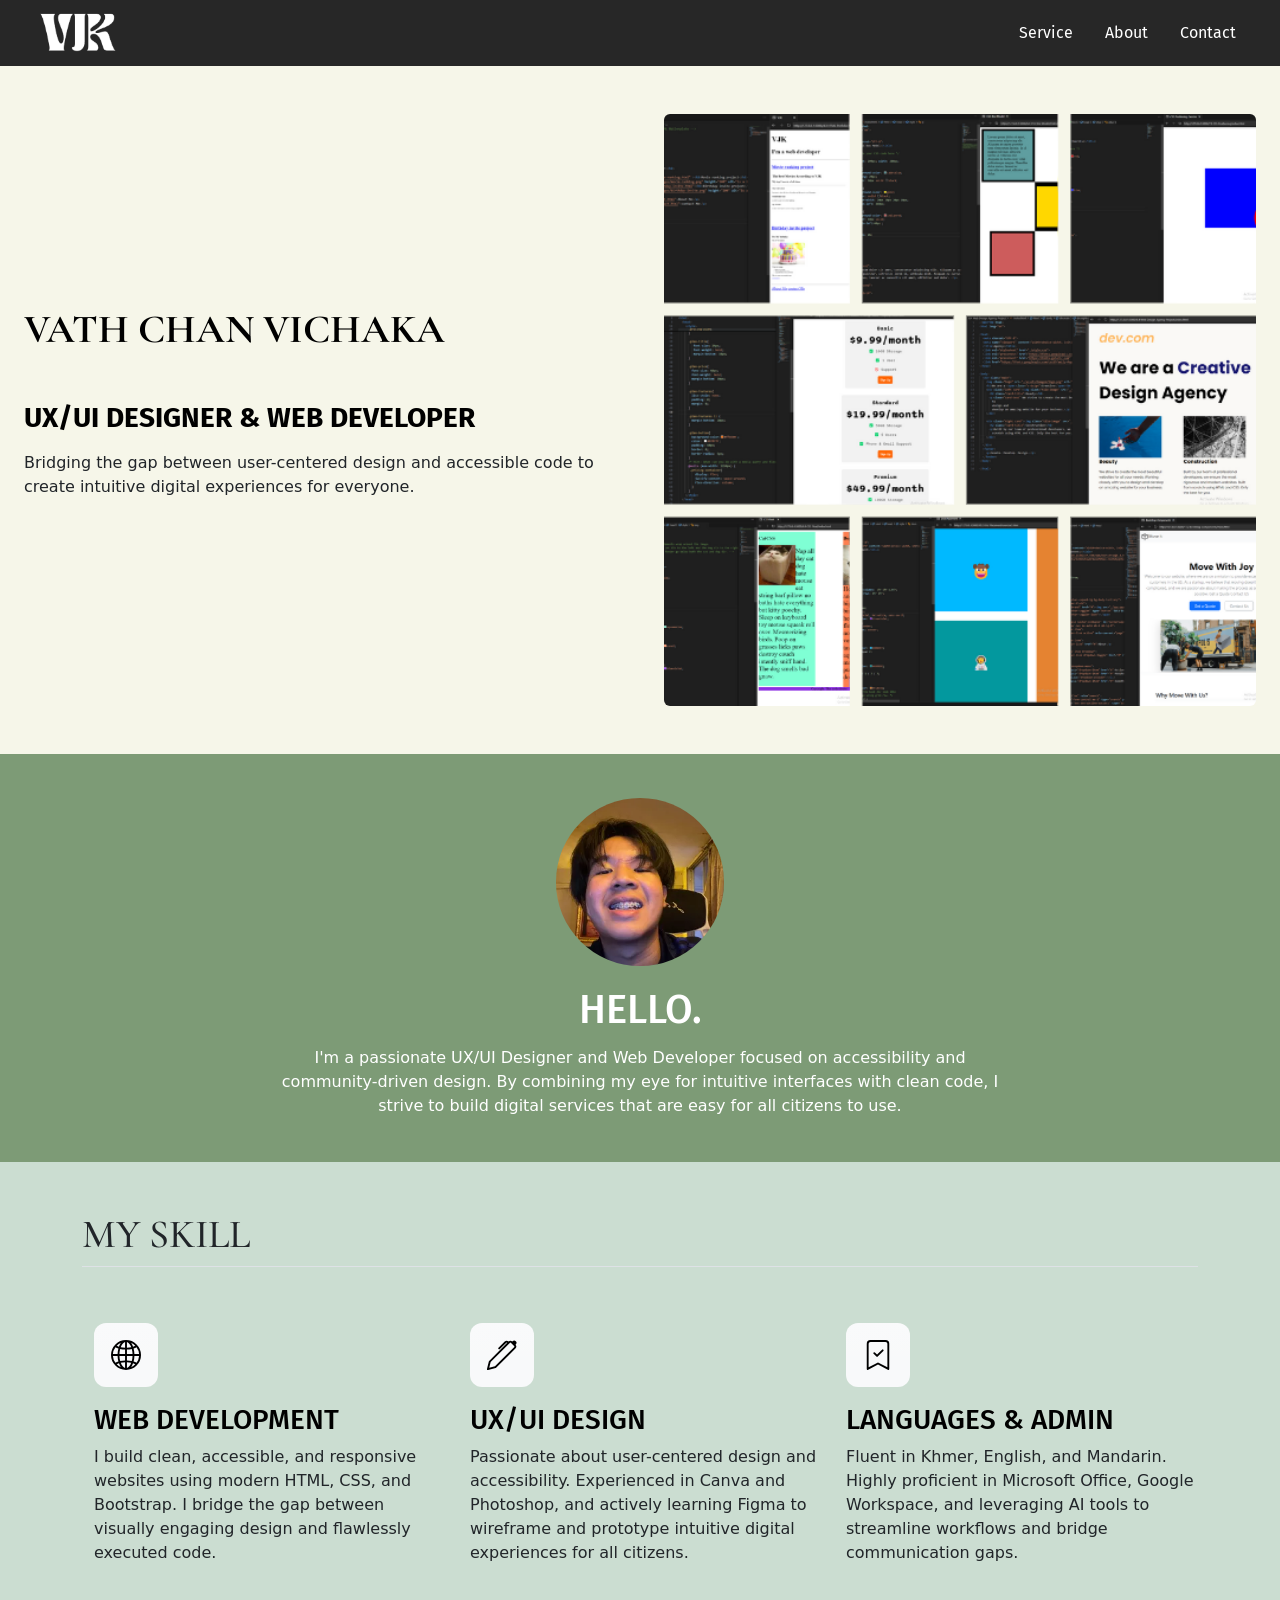
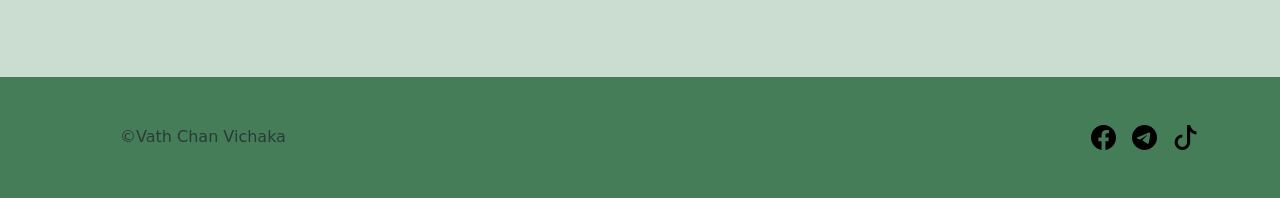
<file: index.html>
<!DOCTYPE html>
<html lang="en">
<head>
    <meta charset="UTF-8">
    <meta name="viewport" content="width=device-width, initial-scale=1.0">
    <title>VJK Portfolio</title>
    <link rel="stylesheet" href="./css/style.css" />
    <link href="https://cdn.jsdelivr.net/npm/bootstrap@5.3.3/dist/css/bootstrap.min.css" rel="stylesheet" 
    integrity="sha384-QWTKZyjpPEjISv5WaRU9OFeRpok6YctnYmDr5pNlyT2bRjXh0JMhjY6hW+ALEwIH" crossorigin="anonymous">
    <link rel="preconnect" href="https://fonts.googleapis.com">
    <link rel="preconnect" href="https://fonts.gstatic.com" crossorigin>
    <link href="https://fonts.googleapis.com/css2?family=Cormorant+Garamond:ital,wght@0,300..700;1,300..700&family=Fira+Sans:ital,wght@0,100;0,200;0,300;0,400;0,500;0,600;0,700;0,800;0,900;1,100;1,200;1,300;1,400;1,500;1,600;1,700;1,800;1,900&display=swap" rel="stylesheet">
</head>
<body>
    <!-- navbar -->
    <section id="navbart-t ">
        <nav class="navbar navbar-expand-lg bg-body-tertiarys">
            <div class="container-fluid" >
              <a href="./index.html"><img src="./image/VJK (1) copy.png" class="mx-3" height="50px"/></a>
              <button class="navbar-toggler btn-light" type="button" data-bs-toggle="collapse" data-bs-target="#navbarSupportedContent" aria-controls="navbarSupportedContent" aria-expanded="false" aria-label="Toggle navigation">
                <span class="navbar-toggler-icon"></span>
              </button>
              <div class="collapse navbar-collapse mx-3" id="navbarSupportedContent"  data-bs-theme="dark">
                <ul class="navbar-nav me-auto mb-2 mb-lg-0 "> 
                  <li class="nav-item mx-2">
                    <a class="nav-link" href="./service.html">Service</a>
                  </li>
                  <li class="nav-item mx-2">
                    <a class="nav-link" href="./about.html">About</a>
                  </li>
                  <li class="nav-item mx-2">
                    <a class="nav-link" href="./context.html">Contact</a>
                  </li>
                </ul>
              </div>
            </div>
        </nav>
    </section>
    <!-- title -->
    <section id="title" class="tittle-background">
        <div class="row flex-lg-row-reverse align-items-center g-5 py-5 ">
            <div class="col-10 col-sm-8 col-lg-6">
              <img src="./image/all in 1.png" class="rounded d-block mx-lg-auto img-fluid" alt="VJK Web Developer Illustration" width="700" height="500" loading="lazy">
            </div>
            <div class="col-lg-6 ">
              <h1 class="display-1 fw-bold text-body-emphasis mb-5 Cormorant-Garamond fs-1">vath chan vichaka</h1>
              <h2 class="display-5 fw-bold text-body-emphasis mb-3 fira-sans fs-3">UX/UI DESIGNER & WEB DEVELOPER</h2>
              <p class="lead fs-6">Bridging the gap between user-centered design and accessible code to create intuitive digital experiences for everyone.</p>
            </div>
          </div>
    </section>
    <!-- profile -->
    <section id="profile" class="profile-background">
      <div class="py-4">
        <div class="text-center">
          <div class="container py-1">
            <img src="./image/profile.png" alt="VJK Profile Picture" class="profile-img py-3" />
            <h1 class="fira-sans py-1 fs-1 ">HELLO.</h1>
            <p class="col-lg-8 mx-auto lead p-colour fs-6">
              I'm a passionate UX/UI Designer and Web Developer focused on accessibility and community-driven design. By combining my eye for intuitive interfaces with clean code, I strive to build digital services that are easy for all citizens to use.
            </p>
          </div>
        </div>
      </div>
    </section>
    <!--skill-->
    <section id="skill" class="skill-colour">
      <div class="container py-5" id="featured-3">
        <h2 class="pb-2 border-bottom Cormorant-Garamond fs-1">my SKILL</h2>
        <div class="row g-4 py-5 row-cols-1 row-cols-lg-3">
          <div class="feature col">
            <div class="feature-icon d-inline-flex align-items-center justify-content-center text-bg-light bg-gradient fs-2 mb-3">
              <img src="./image/globe2.svg" alt="Web Development Icon" height="30px"/>
            </div>
            <h3 class="fs-2 text-body-emphasis fira-sans fs-3">Web Development</h3>
            <p class="col-sm-12 fs-6">I build clean, accessible, and responsive websites using modern HTML, CSS, and Bootstrap. I bridge the gap between visually engaging design and flawlessly executed code.</p>
          </div>
          <div class="feature col">
            <div class="feature-icon d-inline-flex align-items-center justify-content-center text-bg-light bg-gradient fs-2 mb-3">
              <img src="./image/pen.svg" alt="UX/UI Design Icon" height="30px"/>
            </div>
            <h3 class="fs-2 text-body-emphasis fira-sans fs-3">UX/UI Design</h3>
            <p class="col-sm-12 fs-6">Passionate about user-centered design and accessibility. Experienced in Canva and Photoshop, and actively learning Figma to wireframe and prototype intuitive digital experiences for all citizens.</p>
          </div>
          <div class="feature col">
            <div class="feature-icon d-inline-flex align-items-center justify-content-center text-bg-light bg-gradient fs-2 mb-3">
              <img src="./image/bookmark-check.svg" alt="Languages & Admin Icon" height="30px"/>
            </div>
            <h3 class="fs-2 text-body-emphasis fira-sans fs-3">Languages & Admin</h3>
            <p class="col-sm-12 fs-6">Fluent in Khmer, English, and Mandarin. Highly proficient in Microsoft Office, Google Workspace, and leveraging AI tools to streamline workflows and bridge communication gaps.</p>
          </div>
        </div>
      </div>
    </section>
    <!-- footer -->
    <section id="footer" class=" footer-colour">
      <div class="container">
        <footer class="d-flex flex-wrap justify-content-between align-items-center py-5 ">
          <div class="col-md-4 d-flex align-items-center ">
            <a href="/" class="mb-3 me-2 mb-md-0 text-body-secondary text-decoration-none lh-1">
              <svg class="bi" width="30" height="24"><use xlink:href="#bootstrap"></use></svg>
            </a>
            <span class="mb-3 mb-md-0 text-body-secondary">©Vath Chan Vichaka</span>
          </div>
      
          <ul class="nav col-md-4 justify-content-end list-unstyled d-flex">
            <li class="ms-3"><a class="text-body-secondary"  href="https://www.facebook.com/share/1PA5Hgb5u1/?mibextid=wwXIfr"><img src="./image/facebook.svg" alt="Facebook" height="25px"/></a></li>
            <li class="ms-3"><a class="text-body-secondary" href="https://t.me/vejaka"><img src="./image/telegram.svg" alt="Telegram" height="25px"/></a></li>
            <li class="ms-3"><a class="text-body-secondary" href="https://www.tiktok.com/@vjk.vjk.vjk?_t=ZS-8v5bbf3aMfS&_r=1"><img src="./image/tiktok.svg" alt="TikTok" height="25px"/></a></li>
          </ul>
        </footer>
    </section>
    <script src="https://cdn.jsdelivr.net/npm/bootstrap@5.3.3/dist/js/bootstrap.bundle.min.js" 
    integrity="sha384-YvpcrYf0tY3lHB60NNkmXc5s9fDVZLESaAA55NDzOxhy9GkcIdslK1eN7N6jIeHz" crossorigin="anonymous"></script>
</body>
</html>
</file>
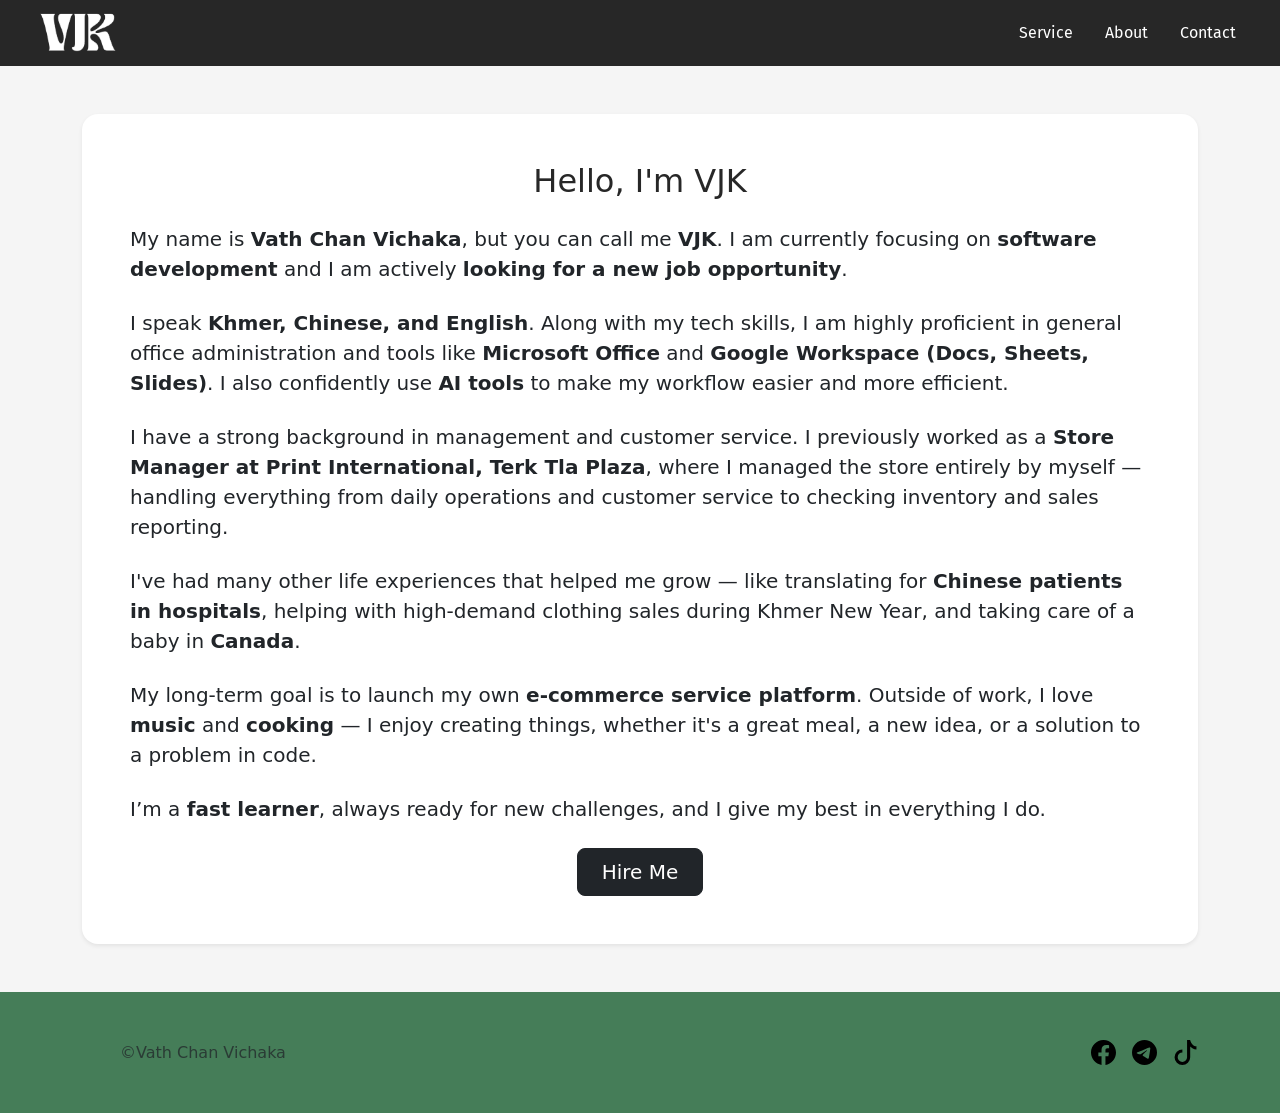
<file: about.html>
<!DOCTYPE html>
<html lang="en">
<head>
    <meta charset="UTF-8">
    <meta name="viewport" content="width=device-width, initial-scale=1.0">
    <title>About - VJK Portfolio</title>
    <link rel="stylesheet" href="./css/style.css" />
    <link href="https://cdn.jsdelivr.net/npm/bootstrap@5.3.3/dist/css/bootstrap.min.css" rel="stylesheet" 
    integrity="sha384-QWTKZyjpPEjISv5WaRU9OFeRpok6YctnYmDr5pNlyT2bRjXh0JMhjY6hW+ALEwIH" crossorigin="anonymous">
    <link rel="preconnect" href="https://fonts.googleapis.com">
    <link rel="preconnect" href="https://fonts.gstatic.com" crossorigin>
    <link href="https://fonts.googleapis.com/css2?family=Cormorant+Garamond:ital,wght@0,300..700;1,300..700&family=Fira+Sans:ital,wght@0,100;0,200;0,300;0,400;0,500;0,600;0,700;0,800;0,900;1,100;1,200;1,300;1,400;1,500;1,600;1,700;1,800;1,900&display=swap" rel="stylesheet">

</head>
<body>
    <!-- navbar -->
    <section id="navbart-t ">
        <nav class="navbar navbar-expand-lg bg-body-tertiarys">
            <div class="container-fluid" >
              <a href="./index.html"><img src="./image/VJK (1) copy.png" class="mx-3" height="50px"/></a>
              <button class="navbar-toggler btn-light" type="button" data-bs-toggle="collapse" data-bs-target="#navbarSupportedContent" aria-controls="navbarSupportedContent" aria-expanded="false" aria-label="Toggle navigation">
                <span class="navbar-toggler-icon"></span>
              </button>
              <div class="collapse navbar-collapse mx-3" id="navbarSupportedContent"  data-bs-theme="dark">
                <ul class="navbar-nav me-auto mb-2 mb-lg-0 "> 
                  <li class="nav-item mx-2">
                    <a class="nav-link" href="./service.html">Service</a>
                  </li>
                  <li class="nav-item mx-2">
                    <a class="nav-link" href="./about.html">About</a>
                  </li>
                  <li class="nav-item mx-2">
                    <a class="nav-link" href="./context.html">Contact</a>
                  </li>
                </ul>
              </div>
            </div>
        </nav>
    </section>
<section class="py-5" style="background-color: #f5f5f5;">
  <div class="container">
    <div class="bg-white rounded-4 shadow-sm p-5">
      <h2 class="text-center mb-4" style="color: #272727;">Hello, I'm VJK</h2>
      
      <p class="fs-5 mb-4">
        My name is <strong>Vath Chan Vichaka</strong>, but you can call me <strong>VJK</strong>. 
        I am currently focusing on <strong>software development</strong> and I am actively <strong>looking for a new job opportunity</strong>.
      </p>

      <p class="fs-5 mb-4">
        I speak <strong>Khmer, Chinese, and English</strong>. Along with my tech skills, I am highly proficient in general office administration and tools like <strong>Microsoft Office</strong> and <strong>Google Workspace (Docs, Sheets, Slides)</strong>. 
        I also confidently use <strong>AI tools</strong> to make my workflow easier and more efficient.
      </p>

      <p class="fs-5 mb-4">
        I have a strong background in management and customer service. I previously worked as a <strong>Store Manager at Print International, Terk Tla Plaza</strong>, 
        where I managed the store entirely by myself — handling everything from daily operations and customer service to checking inventory and sales reporting.
      </p>

      <p class="fs-5 mb-4">
        I've had many other life experiences that helped me grow — like translating for <strong>Chinese patients in hospitals</strong>, 
        helping with high-demand clothing sales during Khmer New Year, and taking care of a baby in <strong>Canada</strong>.
      </p>

      <p class="fs-5 mb-4">
        My long-term goal is to launch my own <strong>e-commerce service platform</strong>. 
        Outside of work, I love <strong>music</strong> and <strong>cooking</strong> — I enjoy creating things, whether it's a great meal, a new idea, or a solution to a problem in code.
      </p>

      <p class="fs-5 mb-4">
        I’m a <strong>fast learner</strong>, always ready for new challenges, and I give my best in everything I do.
      </p>

      <div class="text-center mt-4">
        <a href="./context.html" class="btn btn-dark btn-lg px-4">Hire Me</a>
      </div>
    </div>
  </div>
</section>

<section id="footer" class=" footer-colour">
  <div class="container">
    <footer class="d-flex flex-wrap justify-content-between align-items-center py-5 ">
      <div class="col-md-4 d-flex align-items-center ">
        <a href="/" class="mb-3 me-2 mb-md-0 text-body-secondary text-decoration-none lh-1">
          <svg class="bi" width="30" height="24"><use xlink:href="#bootstrap"></use></svg>
        </a>
        <span class="mb-3 mb-md-0 text-body-secondary">©Vath Chan Vichaka</span>
      </div>
  
      <ul class="nav col-md-4 justify-content-end list-unstyled d-flex">
        <li class="ms-3"><a class="text-body-secondary"  href="https://www.facebook.com/share/1PA5Hgb5u1/?mibextid=wwXIfr"><img src="./image/facebook.svg" alt="Facebook" height="25px"/></a></li>
        <li class="ms-3"><a class="text-body-secondary" href="https://t.me/vejaka"><img src="./image/telegram.svg" alt="Telegram" height="25px"/></a></li>
        <li class="ms-3"><a class="text-body-secondary" href="https://www.tiktok.com/@vjk.vjk.vjk?_t=ZS-8v5bbf3aMfS&_r=1"><img src="./image/tiktok.svg" alt="TikTok" height="25px"/></a></li>
      </ul>
    </footer>
  </div>
</section>

<script src="https://cdn.jsdelivr.net/npm/bootstrap@5.3.3/dist/js/bootstrap.bundle.min.js" 
integrity="sha384-YvpcrYf0tY3lHB60NNkmXc5s9fDVZLESaAA55NDzOxhy9GkcIdslK1eN7N6jIeHz" crossorigin="anonymous"></script>       
</body>
</html>
</file>
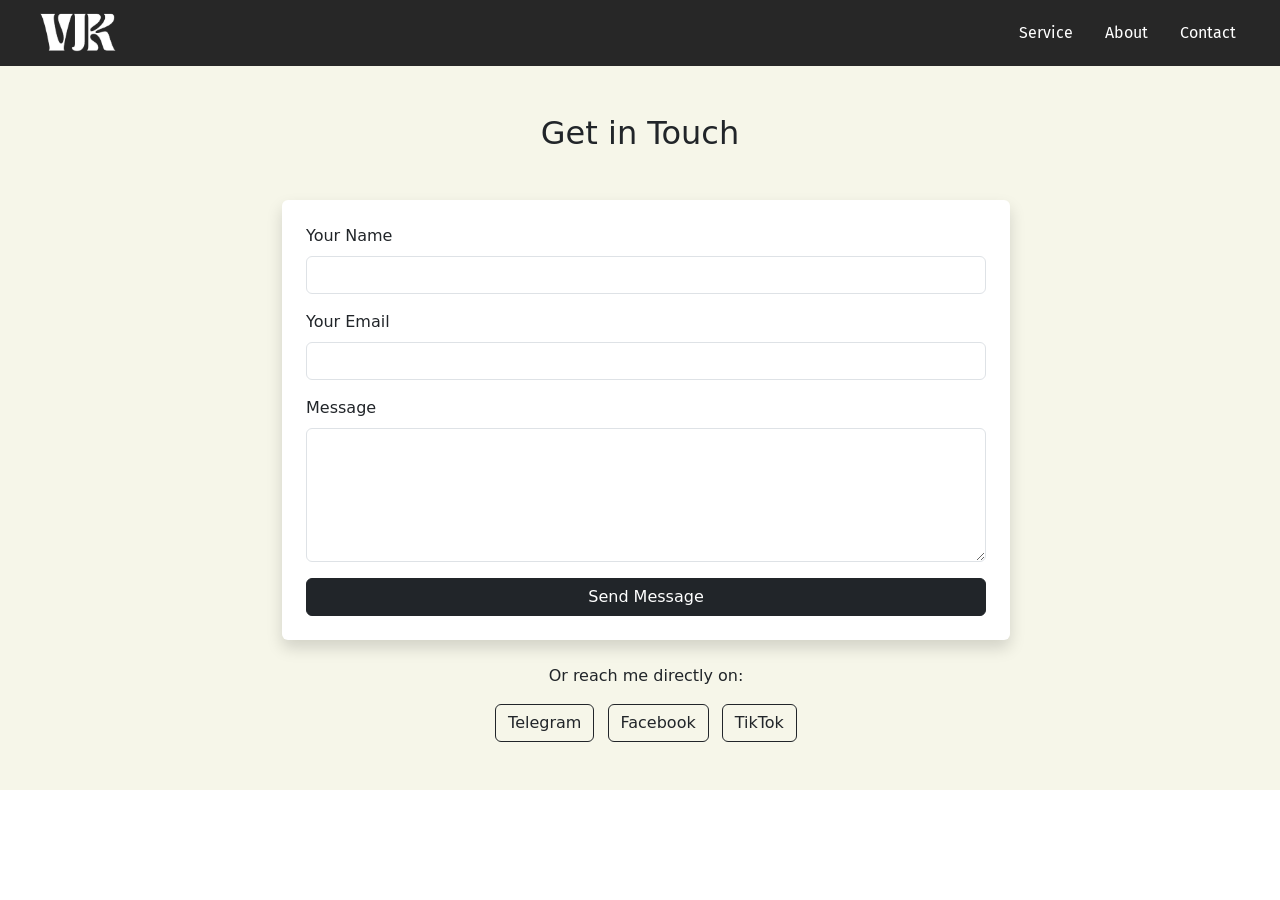
<file: context.html>
<!DOCTYPE html>
<html lang="en">
<head>
    <meta charset="UTF-8">
    <meta name="viewport" content="width=device-width, initial-scale=1.0">
    <title>Contact - VJK Portfolio</title>
    <link rel="stylesheet" href="./css/style.css" />
    <link href="https://cdn.jsdelivr.net/npm/bootstrap@5.3.3/dist/css/bootstrap.min.css" rel="stylesheet" 
    integrity="sha384-QWTKZyjpPEjISv5WaRU9OFeRpok6YctnYmDr5pNlyT2bRjXh0JMhjY6hW+ALEwIH" crossorigin="anonymous">
    <link rel="preconnect" href="https://fonts.googleapis.com">
    <link rel="preconnect" href="https://fonts.gstatic.com" crossorigin>
    <link href="https://fonts.googleapis.com/css2?family=Cormorant+Garamond:ital,wght@0,300..700;1,300..700&family=Fira+Sans:ital,wght@0,100;0,200;0,300;0,400;0,500;0,600;0,700;0,800;0,900;1,100;1,200;1,300;1,400;1,500;1,600;1,700;1,800;1,900&display=swap" rel="stylesheet">

</head>
<body>
    <!-- navbar -->
    <section id="navbart-t ">
        <nav class="navbar navbar-expand-lg bg-body-tertiarys">
            <div class="container-fluid" >
              <a href="./index.html"><img src="./image/VJK (1) copy.png" class="mx-3" height="50px"/></a>
              <button class="navbar-toggler btn-light" type="button" data-bs-toggle="collapse" data-bs-target="#navbarSupportedContent" aria-controls="navbarSupportedContent" aria-expanded="false" aria-label="Toggle navigation">
                <span class="navbar-toggler-icon"></span>
              </button>
              <div class="collapse navbar-collapse mx-3" id="navbarSupportedContent"  data-bs-theme="dark">
                <ul class="navbar-nav me-auto mb-2 mb-lg-0 "> 
                  <li class="nav-item mx-2">
                    <a class="nav-link" href="./service.html">Service</a>
                  </li>
                  <li class="nav-item mx-2">
                    <a class="nav-link" href="./about.html">About</a>
                  </li>
                  <li class="nav-item mx-2">
                    <a class="nav-link" href="./context.html">Contact</a>
                  </li>
                </ul>
              </div>
            </div>
        </nav>
    </section>
      <!-- Contact Section -->
<section id="contact" class="py-5" style="background-color: #f6f6e9;">
  <div class="container">
    <h2 class="text-center mb-5 text-dark">Get in Touch</h2>

    <div class="row justify-content-center">
      <div class="col-md-8">
        <div class="card shadow border-0">
          <div class="card-body p-4">
            <form action="https://formsubmit.co/vejaka05@gmail.com" method="POST">
              <input type="hidden" name="_subject" value="New Contact Request from Website">
              <input type="hidden" name="_next" value="https://vjk4892.github.io/web-portfolio/thankyou.html">
              <input type="text" name="_honey" style="display:none">
              <input type="hidden" name="_subject" value="New Contact Request from Website">

              <!-- Name -->
              <div class="mb-3">
                <label for="name" class="form-label text-dark">Your Name</label>
                <input type="text" class="form-control" id="name" name="name" required>
              </div>

              <!-- Email -->
              <div class="mb-3">
                <label for="email" class="form-label text-dark">Your Email</label>
                <input type="email" class="form-control" id="email" name="email" required>
              </div>

              <!-- Message -->
              <div class="mb-3">
                <label for="message" class="form-label text-dark">Message</label>
                <textarea class="form-control" id="message" name="message" rows="5" required></textarea>
              </div>

              <!-- Submit Button -->
              <div class="d-grid">
                <button type="submit" class="btn btn-dark">Send Message</button>
              </div>
            </form>
          </div>
        </div>

        <!-- Social Links -->
        <div class="text-center mt-4">
          <p class="text-dark">Or reach me directly on:</p>
          <a href="https://t.me/vejaka" class="btn btn-outline-dark me-2" target="_blank">Telegram</a>
          <a href="https://www.facebook.com/Vvejaka" class="btn btn-outline-dark me-2" target="_blank">Facebook</a>
          <a href="https://www.tiktok.com/@vjk.vjk.vjk" class="btn btn-outline-dark" target="_blank">TikTok</a>
        </div>
      </div>
    </div>
  </div>


    </section>
<script src="https://cdn.jsdelivr.net/npm/bootstrap@5.3.3/dist/js/bootstrap.bundle.min.js" 
integrity="sha384-YvpcrYf0tY3lHB60NNkmXc5s9fDVZLESaAA55NDzOxhy9GkcIdslK1eN7N6jIeHz" crossorigin="anonymous"></script>  
</body>
</html>
</file>
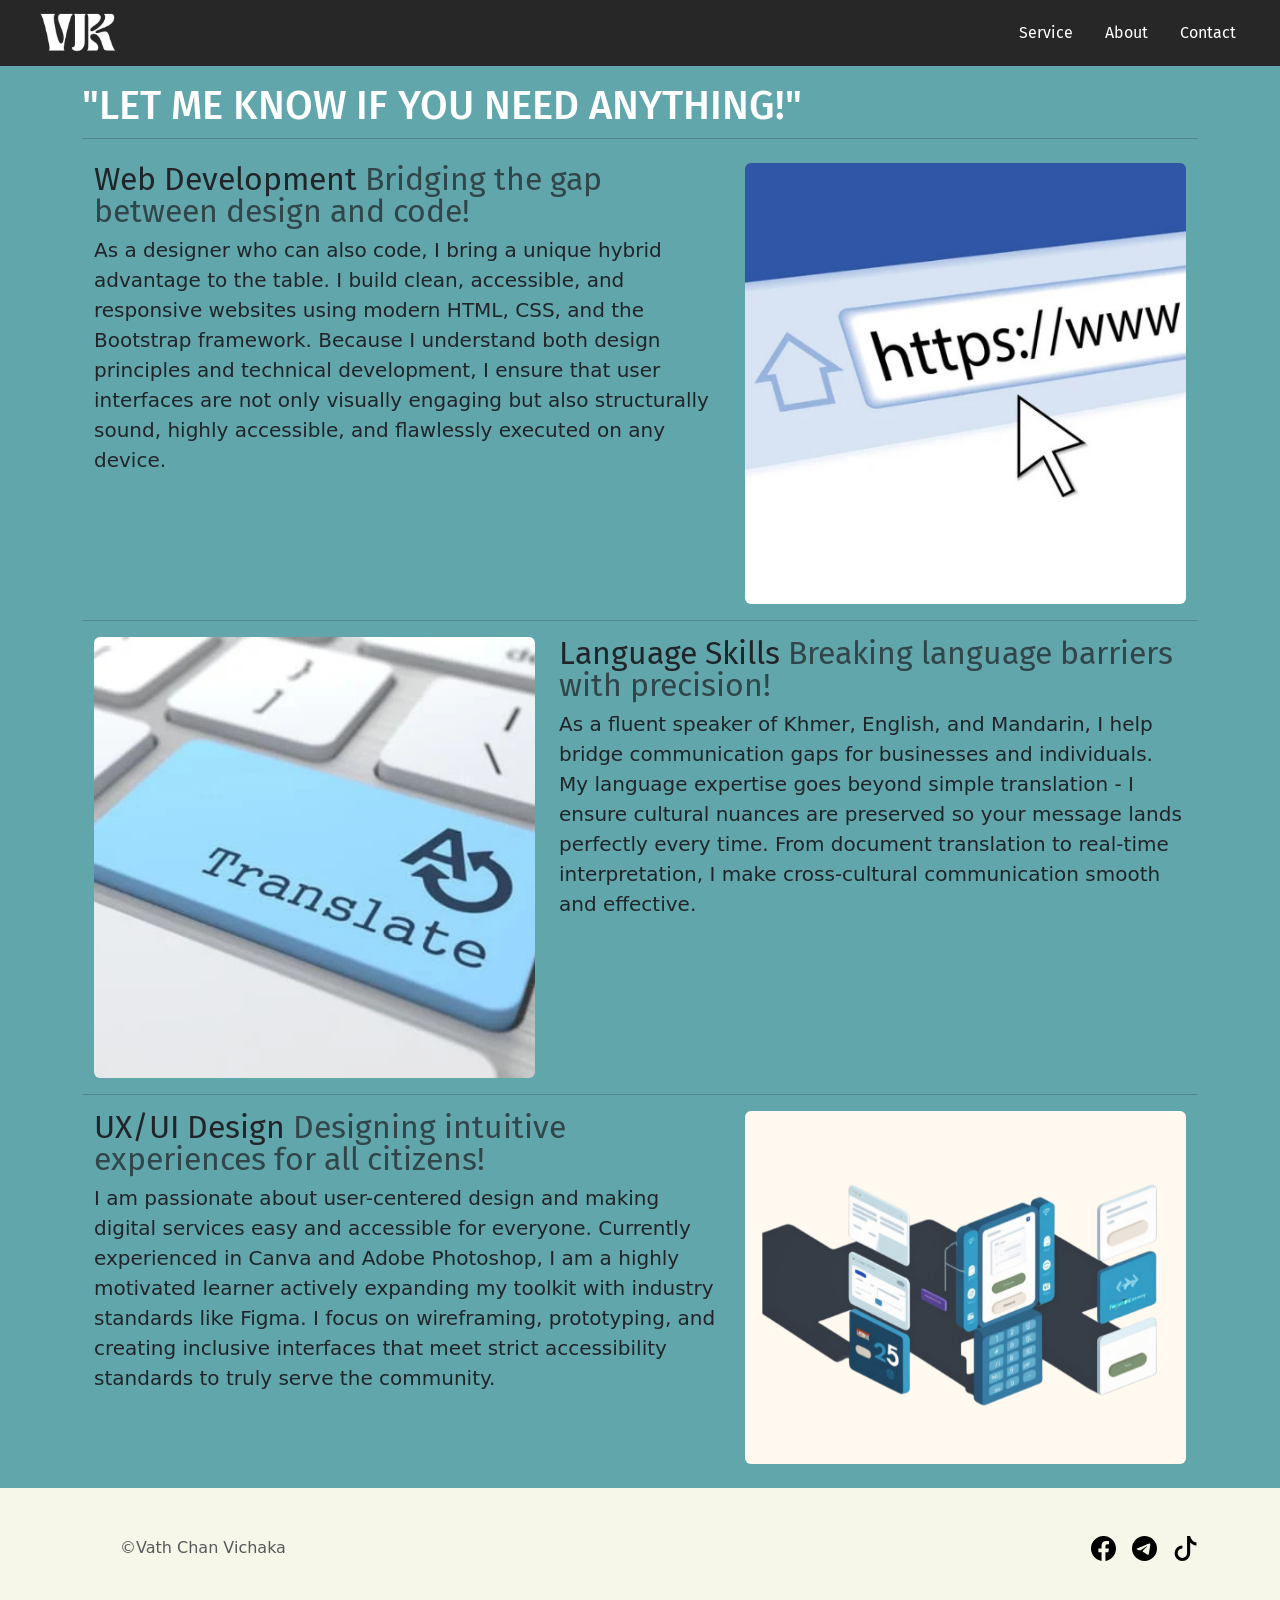
<file: service.html>
<!DOCTYPE html>
<html lang="en">
<head>
    <meta charset="UTF-8">
    <meta name="viewport" content="width=device-width, initial-scale=1.0">
    <title>Services - VJK Portfolio</title>
    <link rel="stylesheet" href="./css/style.css" />
    <link href="https://cdn.jsdelivr.net/npm/bootstrap@5.3.3/dist/css/bootstrap.min.css" rel="stylesheet" 
    integrity="sha384-QWTKZyjpPEjISv5WaRU9OFeRpok6YctnYmDr5pNlyT2bRjXh0JMhjY6hW+ALEwIH" crossorigin="anonymous">
    <link rel="preconnect" href="https://fonts.googleapis.com">
    <link rel="preconnect" href="https://fonts.gstatic.com" crossorigin>
    <link href="https://fonts.googleapis.com/css2?family=Cormorant+Garamond:ital,wght@0,300..700;1,300..700&family=Fira+Sans:ital,wght@0,100;0,200;0,300;0,400;0,500;0,600;0,700;0,800;0,900;1,100;1,200;1,300;1,400;1,500;1,600;1,700;1,800;1,900&display=swap" rel="stylesheet">
    <style>
      h2{
        font-family: "Fira Sans", sans-serif;
      }
    </style>
</head>
<body>
    <!-- navbar -->
    <section id="navbart-t ">
        <nav class="navbar navbar-expand-lg bg-body-tertiarys">
            <div class="container-fluid" >
              <a href="./index.html"><img src="./image/VJK (1) copy.png" class="mx-3" height="50px"/></a>
              <button class="navbar-toggler btn-light" type="button" data-bs-toggle="collapse" data-bs-target="#navbarSupportedContent" aria-controls="navbarSupportedContent" aria-expanded="false" aria-label="Toggle navigation">
                <span class="navbar-toggler-icon"></span>
              </button>
              <div class="collapse navbar-collapse mx-3" id="navbarSupportedContent"  data-bs-theme="dark">
                <ul class="navbar-nav me-auto mb-2 mb-lg-0 "> 
                  <li class="nav-item mx-2">
                    <a class="nav-link" href="./service.html">Service</a>
                  </li>
                  <li class="nav-item mx-2">
                    <a class="nav-link" href="./about.html">About</a>
                  </li>
                  <li class="nav-item mx-2">
                    <a class="nav-link" href="./context.html">Contact</a>
                  </li>
                </ul>
              </div>
            </div>
        </nav>
    </section>

    <section id="featurettes" class="featurettes">
          <!-- START THE FEATURETTES -->
      <div class="container">
          <h2 class="pb-2 border-bottom-service fira-sans fs-1 pt-3"> "Let me know if you need anything!"</h2>
      
          <div class="row featurette pt-3 ">
            <div class="col-md-7">
              <h2 class="featurette-heading fw-normal lh-1">Web Development <span class="text-body-secondary">Bridging the gap between design and code!</span></h2>
              <p class="lead">As a designer who can also code, I bring a unique hybrid advantage to the table. I build clean, accessible, and responsive websites using modern HTML, CSS, and the Bootstrap framework. Because I understand both design principles and technical development, I ensure that user interfaces are not only visually engaging but also structurally sound, highly accessible, and flawlessly executed on any device.</p>
            </div>
            <div class="col-md-5">
                <img src="./image/1.png" alt="Web Development Service" class="rounded d-block mx-lg-auto img-fluid"/>
            </div>
          </div>
      
          <hr class="featurette-divider">
      
          <div class="row featurette">
            <div class="col-md-7 order-md-2">
              <h2 class="featurette-heading fw-normal lh-1">Language Skills <span class="text-body-secondary">Breaking language barriers with precision!</span></h2>
              <p class="lead">As a fluent speaker of Khmer, English, and Mandarin, I help bridge communication gaps for businesses and individuals. My language expertise goes beyond simple translation - I ensure cultural nuances are preserved so your message lands perfectly every time. From document translation to real-time interpretation, I make cross-cultural communication smooth and effective.  </p>
            </div>
            <div class="col-md-5 order-md-1">
                <img src="./image/2.png" alt="Language Skills Service" class="rounded d-block mx-lg-auto img-fluid" width="500" height="500" preserveAspectRatio="xMidYMid slice" focusable="false"/>
            </div>
          </div>
      
          <hr class="featurette-divider">
      
          <div class="row featurette pb-4">
            <div class="col-md-7">
              <h2 class="featurette-heading fw-normal lh-1">UX/UI Design <span class="text-body-secondary">Designing intuitive experiences for all citizens!</span></h2>
              <p class="lead">I am passionate about user-centered design and making digital services easy and accessible for everyone. Currently experienced in Canva and Adobe Photoshop, I am a highly motivated learner actively expanding my toolkit with industry standards like Figma. I focus on wireframing, prototyping, and creating inclusive interfaces that meet strict accessibility standards to truly serve the community.</p>
            </div>
            <div class="col-md-5">
                <img src="./image/3.png" alt="UX/UI Design Services" class="rounded d-block mx-lg-auto img-fluid"/>
            </div>
          </div>
      </div>

        </div><!-- /.container -->
    </section>
    <section id="footer" class=" footer-service-colour">
        <div class="container">
          <footer class="d-flex flex-wrap justify-content-between align-items-center py-5  ">
            <div class="col-md-4 d-flex align-items-center ">
              <a href="/" class="mb-3 me-2 mb-md-0 text-body-secondary text-decoration-none lh-1">
                <svg class="bi" width="30" height="24"><use xlink:href="#bootstrap"></use></svg>
              </a>
              <span class="mb-3 mb-md-0 text-body-secondary">©Vath Chan Vichaka</span>
            </div>
        
            <ul class="nav col-md-4 justify-content-end list-unstyled d-flex">
              <li class="ms-3"><a class="text-body-secondary"  href="https://www.facebook.com/share/1PA5Hgb5u1/?mibextid=wwXIfr"><img src="./image/facebook.svg" alt="Facebook" height="25px"/></a></li>
              <li class="ms-3"><a class="text-body-secondary" href="https://t.me/vejaka"><img src="./image/telegram.svg" alt="Telegram" height="25px"/></a></li>
              <li class="ms-3"><a class="text-body-secondary" href="https://www.tiktok.com/@vjk.vjk.vjk?_t=ZS-8v5bbf3aMfS&_r=1"><img src="./image/tiktok.svg" alt="TikTok" height="25px"/></a></li>
            </ul>
          </footer>
      </section>
      
<script src="https://cdn.jsdelivr.net/npm/bootstrap@5.3.3/dist/js/bootstrap.bundle.min.js" 
integrity="sha384-YvpcrYf0tY3lHB60NNkmXc5s9fDVZLESaAA55NDzOxhy9GkcIdslK1eN7N6jIeHz" crossorigin="anonymous"></script>
</body>
</html>
</file>
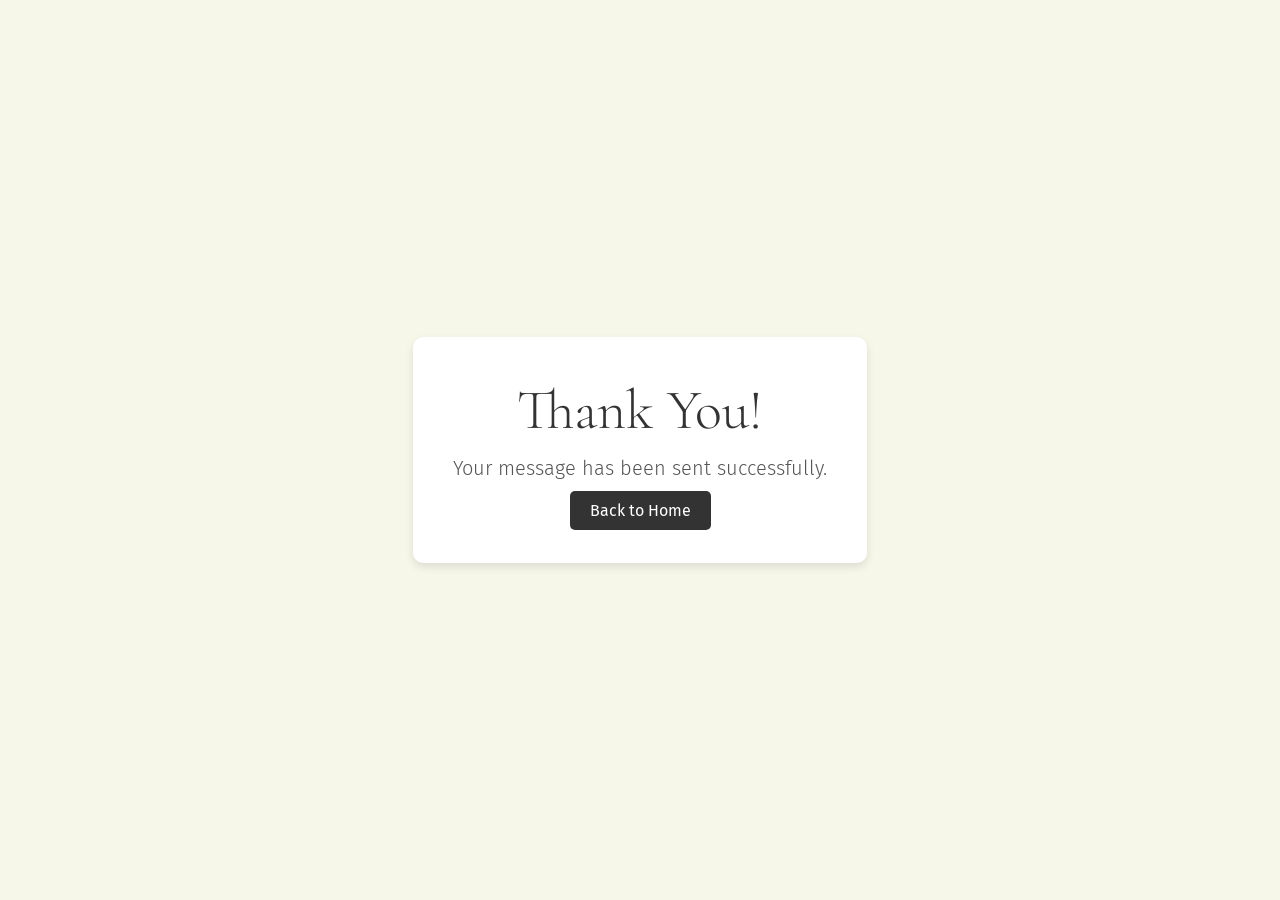
<file: thankyou.html>
<!DOCTYPE html>
<html lang="en">
<head>
    <meta charset="UTF-8">
    <meta name="viewport" content="width=device-width, initial-scale=1.0">
    <title>Thank You</title>
    <link rel="stylesheet" href="./css/style.css" />
    <link href="https://cdn.jsdelivr.net/npm/bootstrap@5.3.3/dist/css/bootstrap.min.css" rel="stylesheet" 
    integrity="sha384-QWTKZyjpPEjISv5WaRU9OFeRpok6YctnYmDr5pNlyT2bRjXh0JMhjY6hW+ALEwIH" crossorigin="anonymous">
    <link rel="preconnect" href="https://fonts.googleapis.com">
    <link rel="preconnect" href="https://fonts.gstatic.com" crossorigin>
    <link href="https://fonts.googleapis.com/css2?family=Cormorant+Garamond:ital,wght@0,300..700;1,300..700&family=Fira+Sans:ital,wght@0,100;0,200;0,300;0,400;0,500;0,600;0,700;0,800;0,900;1,100;1,200;1,300;1,400;1,500;1,600;1,700;1,800;1,900&display=swap" rel="stylesheet">
    <style>
        body {
            display: flex;
            justify-content: center;
            align-items: center;
            height: 100vh;
            background-color: #f6f6e9;
            font-family: 'Fira Sans', sans-serif;
        }
        .thank-you-container {
            background-color: #ffffff;
            padding: 40px;
            border-radius: 10px;
            box-shadow: 0 4px 8px rgba(0,0,0,0.1);
            text-align: center;
        }
        .thank-you-container h1 {
            font-family: 'Cormorant Garamond', serif;
            color: #333;
        }
        .thank-you-container p {
            color: #555;
        }
        .btn-home {
            background-color: #333;
            color: #fff;
            border: none;
            padding: 10px 20px;
            border-radius: 5px;
            text-decoration: none;
            transition: background-color 0.3s;
        }
        .btn-home:hover {
            background-color: #555;
            color: #fff;
        }
    </style>
</head>
<body>
    <div class="thank-you-container">
        <h1 class="display-4">Thank You!</h1>
        <p class="lead">Your message has been sent successfully.</p>
        <a href="./index.html" class="btn-home">Back to Home</a>
    </div>
</body>
</html>
</file>
<file: css/style.css>
.bg-body-tertiarys{
    background-color: #272727 !important;
}
.nav-link{
    color: white !important;    
    font-family: "Fira Sans",sans-serif;
    color: white !important;
}
.navbar-toggler{
    background-color: white !important;
}

.navbar-collapse{
    flex-grow: 0 !important;
}

.Cormorant-Garamond{
    font-family: "Cormorant Garamond", serif;
    text-transform: uppercase;
}
.fira-sans{
    font-family: "Fira Sans", sans-serif;
    font-size: 2rem;
    color: white;
    text-transform: uppercase;
}

.tittle-background{
    background-color: #f6f6e9;
}
.row {
    margin-left: auto !important;
}
.row.flex-lg-row-reverse.align-items-center.g-5.py-5{
    margin-right: 0%;
    justify-content: center;
}

.profile-background{
    background-color: #7d9b76;
}
.profile-img {
    border-radius: 50%;
    height: 200px;
}
.p-colour{
    color: white;
}
.feature-icon {
    width: 4rem;
    height: 4rem;
    border-radius: .75rem;
}

.skill-colour{
    background-color: #cbddd1;
}

.footer-colour{
    background-color: #457d58;
}

/* service style */

.hr.featurette-divider{
    margin: 0px !important;
}
.featurettes{
    background-color: #61a6ab;
}
.row.featurette.pt-3{
    margin-right: 0%;
}
.row.featurette{
    margin-right: 0%;
}
.fira-san{
    font-family: "Fira Sans", sans-serif;
    font-size: 2rem;
    color: #212529;
    text-transform: uppercase;
}
.border-bottom-service{
    border-bottom-width: 1px;
    border-bottom-style: solid;
    border-bottom-color: #51858a;
}
.footer-service-colour{
    background-color: #f6f6e9;
}
</file>
